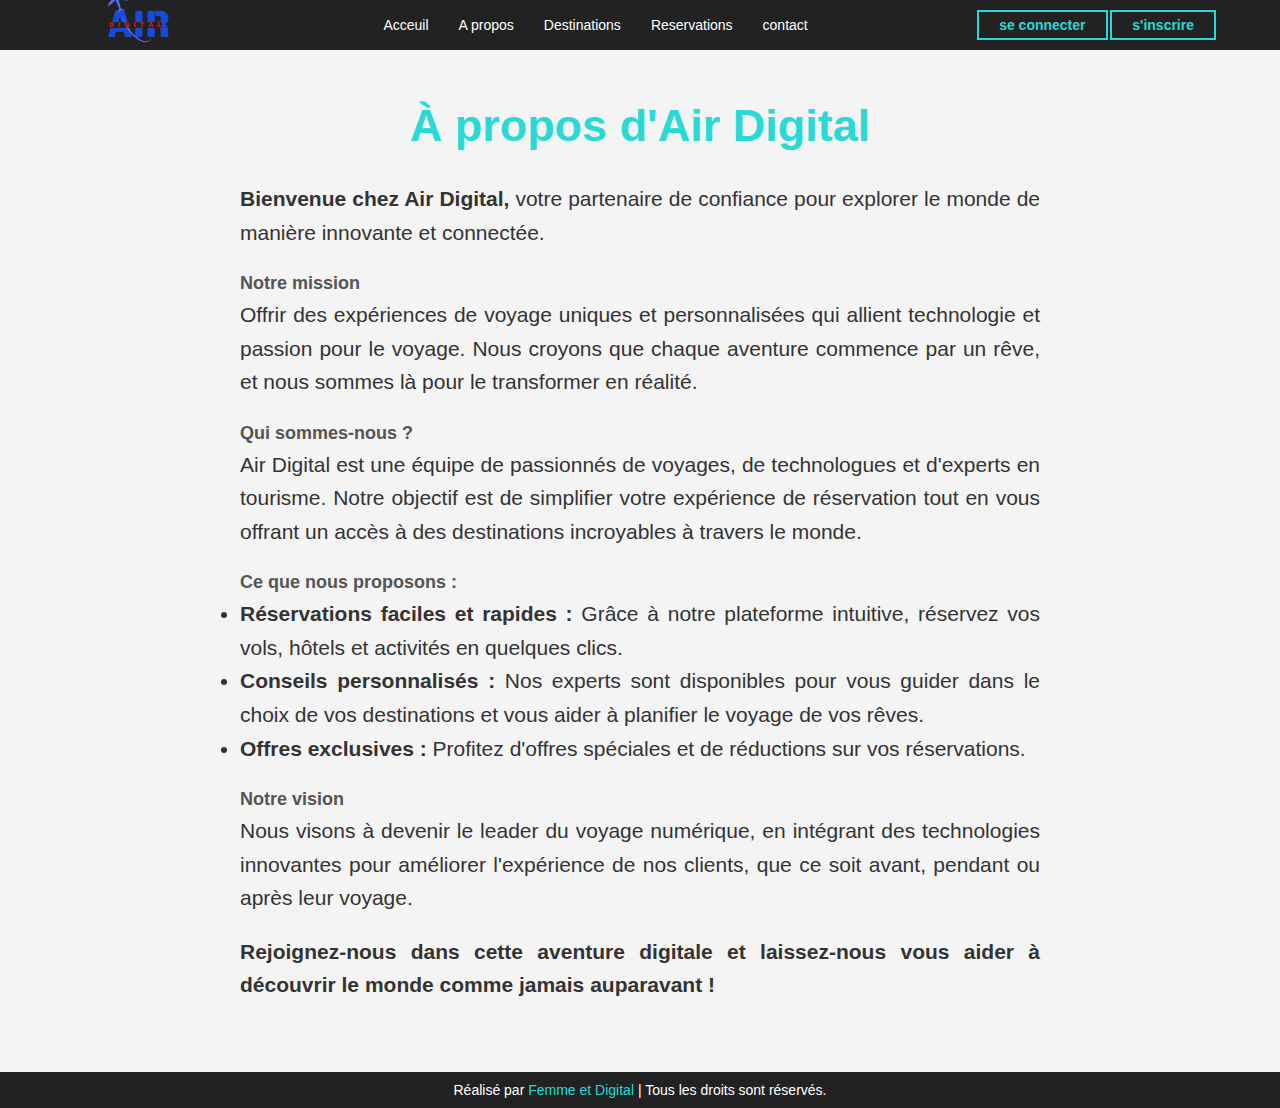
<file: A-propos.html>
<!DOCTYPE html>
<html lang="en">
<head>
    <meta charset="UTF-8">
    <meta name="viewport" content="width=device-width, initial-scale=1.0">
    <link rel="stylesheet" href="style.css">
    <title>A propos- Air Digital</title>
</head>
<body>
    <header>
        <div class="logo">
            <a href="index.html">
                <img src="images/logo1.png" alt="Air Digital Logo" width="150"> 
            </a>
        </div>
        <ul class="menu">
            <li><a href="index.html">Acceuil</a></li>
            <li><a href="A-propos.html">A propos</a></li>
            <li><a href="Destination.html">Destinations</a></li>
            <li><a href="Destination.html">Reservations</a></li>
            <li><a href="Contact.html">contact</a></li>
        </ul>
        <div>
            <a href="Connexion.html" class="btn-contacter">se connecter</a>
            <a href="Inscription.html" class="btn-reservation">s'inscrire</a>
        </div>
        <div class="responsive-menu"></div>
    </header>
    <section id="about">
    <h1 class="title">À propos d'Air Digital</h1>
    <div class="about-content">
        <p><strong>Bienvenue chez Air Digital,</strong> votre partenaire de confiance pour explorer le monde de manière innovante et connectée.</p>
        <h2>Notre mission</h2>
        <p>Offrir des expériences de voyage uniques et personnalisées qui allient technologie et passion pour le voyage. Nous croyons que chaque aventure commence par un rêve, et nous sommes là pour le transformer en réalité.</p>
        
        <h2>Qui sommes-nous ?</h2>
        <p>Air Digital est une équipe de passionnés de voyages, de technologues et d'experts en tourisme. Notre objectif est de simplifier votre expérience de réservation tout en vous offrant un accès à des destinations incroyables à travers le monde.</p>
        
        <h2>Ce que nous proposons :</h2>
        <ul>
            <li><strong>Réservations faciles et rapides :</strong> Grâce à notre plateforme intuitive, réservez vos vols, hôtels et activités en quelques clics.</li>
            <li><strong>Conseils personnalisés :</strong> Nos experts sont disponibles pour vous guider dans le choix de vos destinations et vous aider à planifier le voyage de vos rêves.</li>
            <li><strong>Offres exclusives :</strong> Profitez d'offres spéciales et de réductions sur vos réservations.</li>
        </ul>
        
        <h2>Notre vision</h2>
        <p>Nous visons à devenir le leader du voyage numérique, en intégrant des technologies innovantes pour améliorer l'expérience de nos clients, que ce soit avant, pendant ou après leur voyage.</p>
        
        <p><strong>Rejoignez-nous dans cette aventure digitale et laissez-nous vous aider à découvrir le monde comme jamais auparavant !</strong></p>
    </div></section>

    <footer>
        <p> Réalisé par <span>Femme et Digital</span> | Tous les droits sont réservés.</p>
    </footer>

    <script src="script.js"></script>
</body>
</html>
</file>
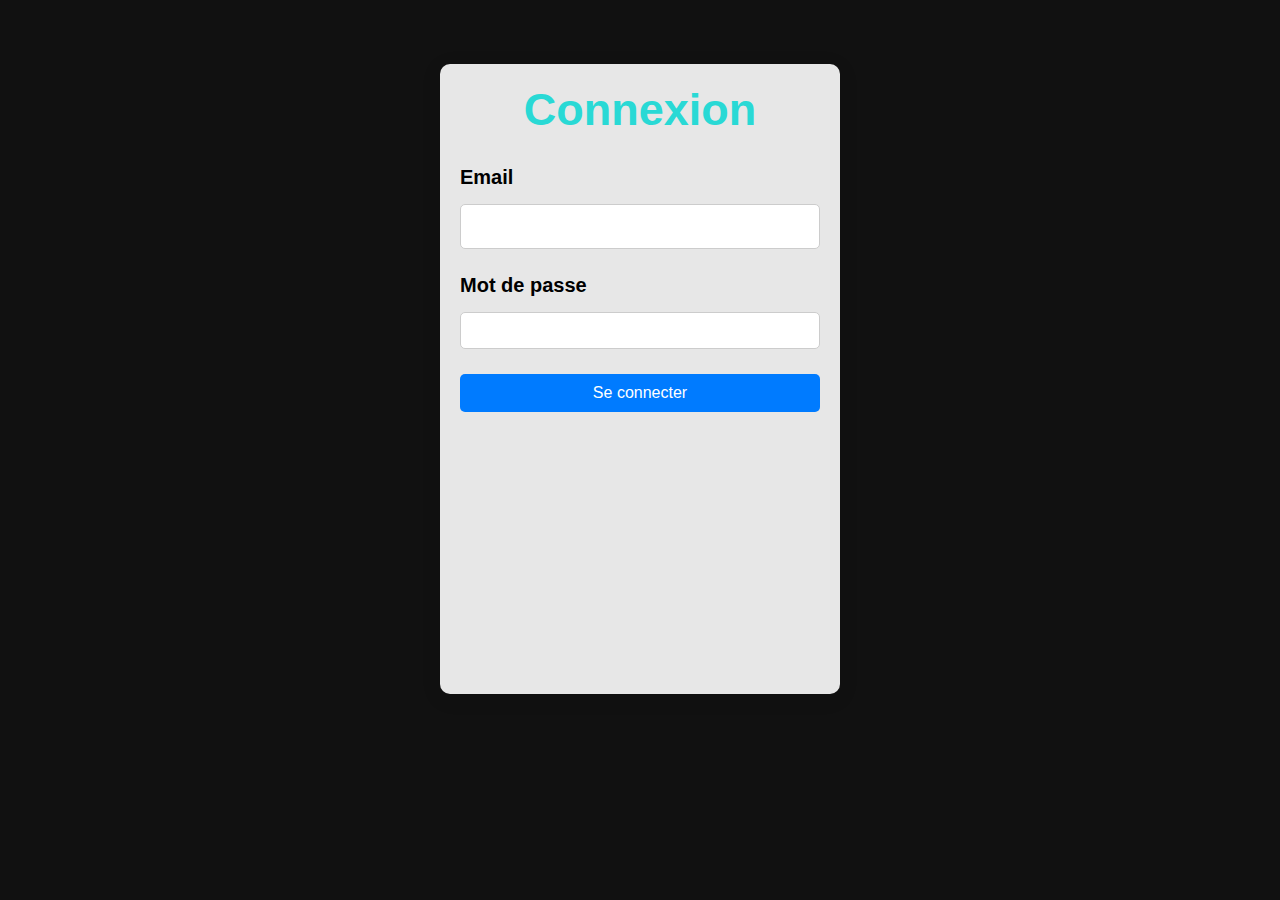
<file: Connexion.html>
<!DOCTYPE html>
<html lang="en">
<head>
    <meta charset="UTF-8">
    <meta name="viewport" content="width=device-width, initial-scale=1.0">
    <link rel="stylesheet" href="style.css">
    <title>Connexion - Air Digital</title>
    
</head>
<body>
    
    <section id="connexion">
        <h1 class="title">Connexion</h1>
        <form action="index.php" method="post">
            <label for="email">Email</label>
            <input type="email" name="email" required>

            <label for="password">Mot de passe</label>
            <input type="password" name="password" required>

            <button type="submit">Se connecter</button>
        </form>
    </section>


    <script src="script.js"></script>
</body>
</html>
</file>
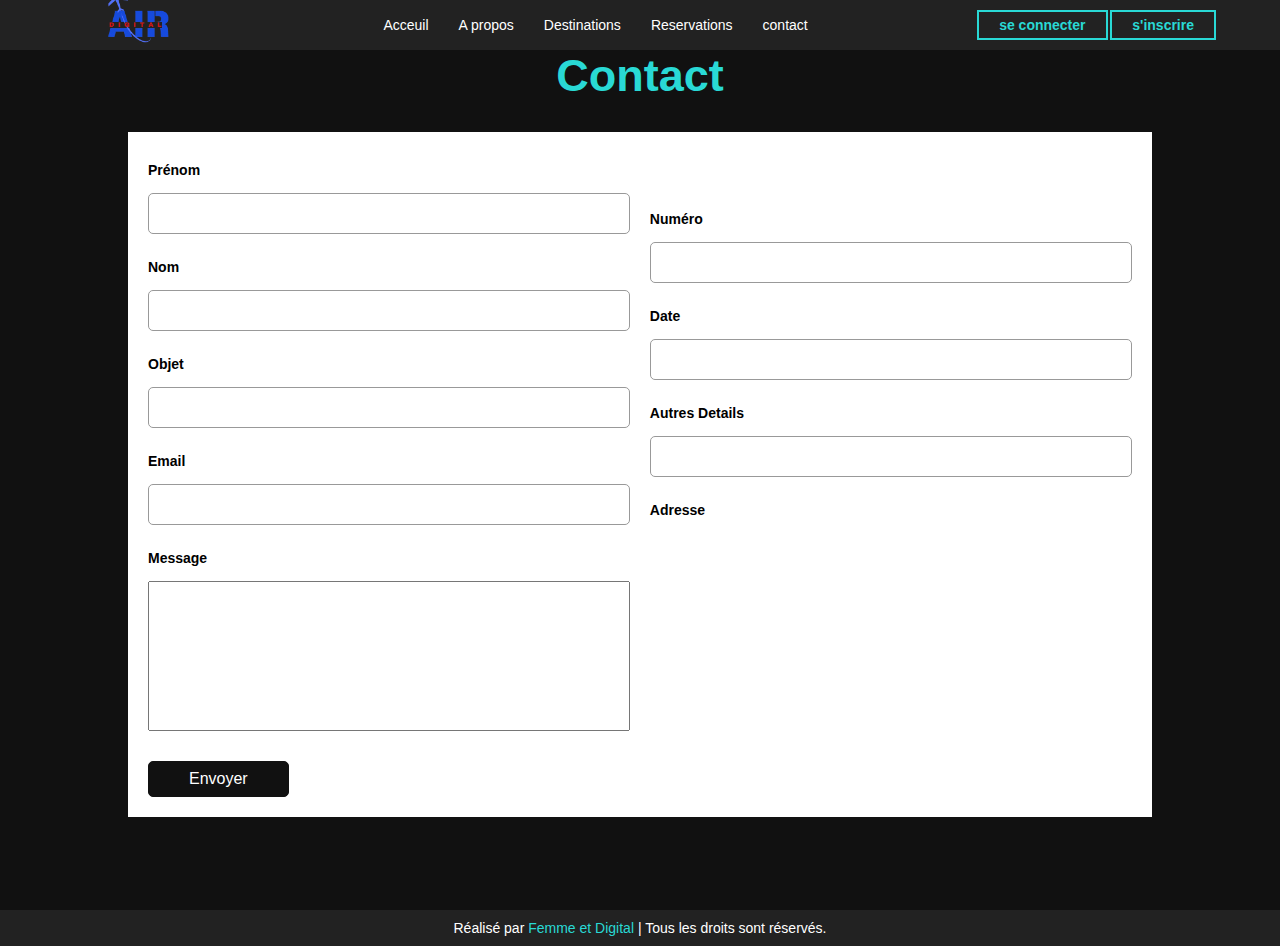
<file: Contact.html>
<!DOCTYPE html>
<html lang="en">
<head>
    <meta charset="UTF-8">
    <meta name="viewport" content="width=device-width, initial-scale=1.0">
    <link rel="stylesheet" href="style.css">
    <title>Contact - Air Digital</title>
</head>
<body>
    <header>
        <div class="logo">
            <a href="index.html">
                <img src="images/logo1.png" alt="Air Digital Logo" width="150"> 
            </a>
        </div>
        <ul class="menu">
            <li><a href="index.html">Acceuil</a></li>
            <li><a href="A-propos.html">A propos</a></li>
            <li><a href="Destination.html">Destinations</a></li>
            <li><a href="Destination.html">Reservations</a></li>
            <li><a href="Contact.html">contact</a></li>
        </ul>
        <div>
            <a href="Connexion.html" class="btn-contacter">se connecter</a>
            <a href="Inscription.html" class="btn-reservation">s'inscrire</a>
        </div>
        <div class="responsive-menu"></div>
    </header>
    <section id="contact">
        <h1 class="title">Contact</h1>
        <form action="">
            <div class="left-right">
                <div class="left">
                    <label>Prénom</label>
                    <input type="text">
                    <label>Nom</label>
                    <input type="text">
                    <label>Objet</label>
                    <input type="text">
                    <label>Email</label>
                    <input type="text">
                    <label>Message</label>
                    <textarea name="" id="" cols="30" rows="10"></textarea>
                </div>
                <div class="right">
                    <label>Numéro</label>
                    <input type="text">
                    <label>Date</label>
                    <input type="text">
                    <label>Autres Details</label>
                    <input type="text">
                    <label>Adresse</label>
                    <iframe src="https://www.google.com/maps/embed?pb=!1m18!1m12!1m3!1d3893.2630590319113!2d-8.02957312641728!3d12.63074002226274!2m3!1f0!2f0!3f0!3m2!1i1024!2i768!4f13.1!3m3!1m2!1s0xe51cd69eb2170a9%3A0xd10a942ea812b38a!2sOrange%20Digital%20Center!5e0!3m2!1sfr!2sml!4v1728570383727!5m2!1sfr!2sml" width="600" height="450" style="border:0;" allowfullscreen="" loading="lazy" referrerpolicy="no-referrer-when-downgrade"></iframe>
                </div>
            </div>
            <button>Envoyer</button>
        </form>
    </section>

    <footer>
        <p> Réalisé par <span>Femme et Digital</span> | Tous les droits sont réservés.</p>
    </footer>

    <script src="script.js"></script>
</body>
</html>
</file>
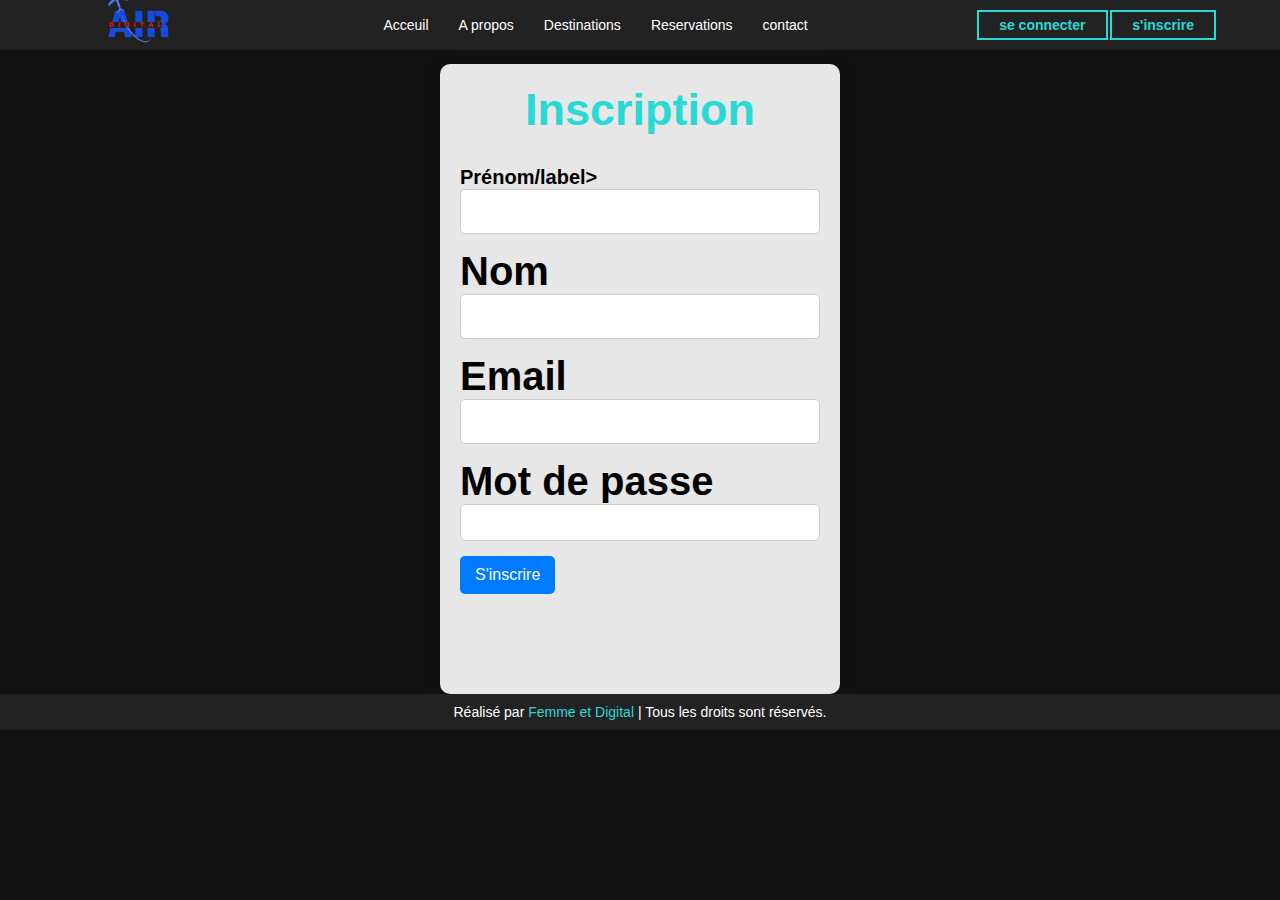
<file: Inscription.html>
<!DOCTYPE html>
<html lang="en">
<head>
    <meta charset="UTF-8">
    <meta name="viewport" content="width=device-width, initial-scale=1.0">
    <link rel="stylesheet" href="style.css">
    <title>Inscription - Air Digital</title>
</head>
<body>
    <header>
        <div class="logo">
            <a href="index.html">
                <img src="images/logo1.png" alt="Air Digital Logo" width="150"> 
            </a>
        </div>
        <ul class="menu">
            <li><a href="index.html">Acceuil</a></li>
            <li><a href="A-propos.html">A propos</a></li>
            <li><a href="Destination.html">Destinations</a></li>
            <li><a href="Destination.html">Reservations</a></li>
            <li><a href="Contact.html">contact</a></li>
        </ul>
        <div>
            <a href="Connexion.html" class="btn-contacter">se connecter</a>
            <a href="Inscription.html" class="btn-reservation">s'inscrire</a>
        </div>
        <div class="responsive-menu"></div>
    </header>

    <section id="inscription">
        <h1 class="title">Inscription</h1>
        <form action="inscription.php" method="post">
            <label for="name">Prénom/label>
            <input type="text" name="prenom" required>
            <label for="name">Nom </label>
            <input type="text" name="nom" required>

            <label for="email">Email</label>
            <input type="email" name="email" required>

            <label for="password">Mot de passe</label>
            <input type="password" name="password" required>

            <button type="submit">S'inscrire</button>
        </form>
    </section>

    <footer>
        <p> Réalisé par <span>Femme et Digital</span> | Tous les droits sont réservés.</p>
    </footer>

    <script src="script.js"></script>
</body>
</html>
</file>
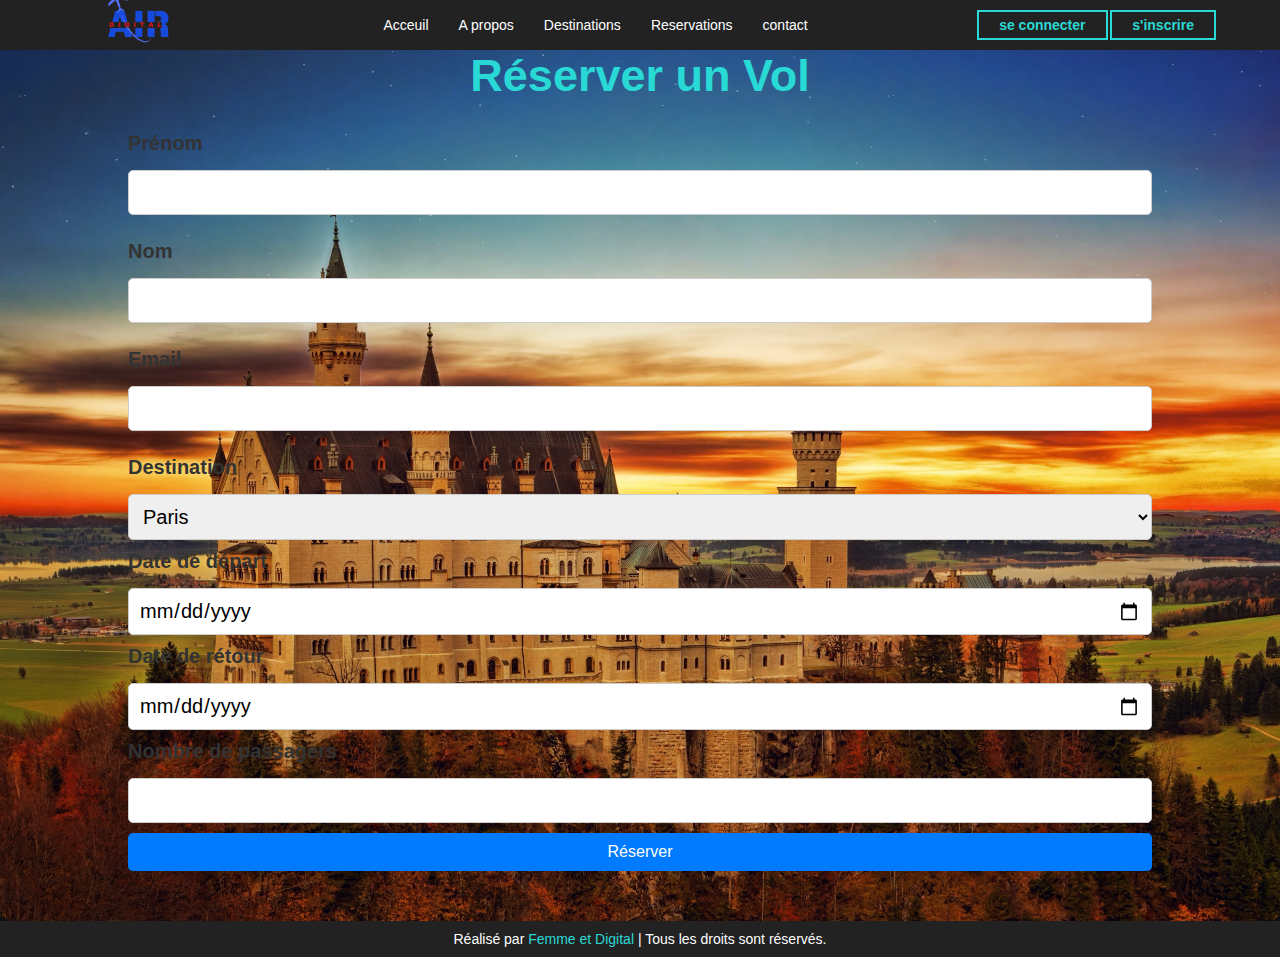
<file: reservation.html>
<!DOCTYPE html>
<html lang="en">
<head>
    <meta charset="UTF-8">
    <meta name="viewport" content="width=device-width, initial-scale=1.0">
    <link rel="stylesheet" href="style.css">
    <title>Réservation - Air Digital</title>
</head>
<body>
    <header>
        <div class="logo">
            <a href="index.html">
                <img src="images/logo1.png" alt="Air Digital Logo" width="150"> 
            </a>
        </div>
        <ul class="menu">
            <li><a href="index.html">Acceuil</a></li>
            <li><a href="A-propos.html">A propos</a></li>
            <li><a href="Destination.html">Destinations</a></li>
            <li><a href="Destination.html">Reservations</a></li>
            <li><a href="Contact.html">contact</a></li>
        </ul>
        <div>
            <a href="Connexion.html" class="btn-contacter">se connecter</a>
            <a href="Inscription.html" class="btn-reservation">s'inscrire</a>
        </div>
        <div class="responsive-menu"></div>
    </header>
    
    <section id="reservation">
        <h1 class="title">Réserver un Vol</h1>
        <form action="reservation.php" method="post">
            <label for="name">Prénom</label>
            <input type="text" name="prenom" required>
            <label for="name">Nom</label>
            <input type="text" name="nom" required>

            <label for="email">Email</label>
            <input type="email" name="email" required>

            <label for="destination">Destination</label>
            <select name="destination" required>
                <option value="paris">Paris</option>
                <option value="new-york">New York</option>
                <option value="montreal">Montréal</option>
                <option value="tokyo">Tokyo</option>
                <option value="seoul">Seoul</option>
            </select>

            <label for="date">Date de départ</label>
            <input type="date" name="datedeb" required>
            <label for="date">Date de rétour</label>
            <input type="date" name="datefn" required>

            <label for="passengers">Nombre de passagers</label>
            <input type="number" name="passengers" required min="1">

            <button type="submit">Réserver</button>
        </form>
    </section>

    <footer>
        <p> Réalisé par <span>Femme et Digital</span> | Tous les droits sont réservés.</p>
    </footer>

    <script src="script.js"></script>
</body>
</html>
</file>
<file: style.css>
*{
    margin: 0;
    padding: 0;
    box-sizing: border-box;
    font-family: 'Raleway', sans-serif;
}
a {
    text-decoration: 0;
}
html {
    font-size: 62.5%;
    scroll-behavior: smooth;
    scroll-padding-top: 9px;
}
::-webkit-scrollbar {
    width: 8px;
}
::-webkit-scrollbar-thumb {
    background-color: #ccc;
}
body {
    background-color: #111;
}
section {
    margin-top: 50px;
}

header {
    background-color: #222;
    position: fixed;
    top: 0;
    left: 0;
    right: 0;
    z-index: 1000;
    display: flex;
    align-items: center;
    justify-content: space-between;
    height: 50px;
    padding: 0 5%;

}
header  .logo a {
    font-size: 25px;
    color: #29d9d5;
 
}
header  .logo a span {
    color: #fff;
}
.menu {
    display: flex;
    align-items: center;
}
.menu li  {
    margin: 0 15px;
    list-style-type: none;
}
.menu li a {
    color: #fff;
    font-size: 14px;
}
.btn-reservation {
    color: #29d9d5;
    font-size: 14px;
    border: 2px solid #29d9d5;
    padding: 5px 20px;
    transition: 0.5s;
    font-weight: bolder;
}
.btn-reservation:hover {
    background-color: #29d9d5;
    color: #fff;
 
}

.btn-contacter {
    color: #29d9d5;
    font-size: 14px;
    border: 2px solid #29d9d5;
    padding: 5px 20px;
    transition: 0.5s;
    font-weight: bolder;
}
.btn-contacter:hover {
    background-color: #29d9d5;
    color: #fff;
 
}

/* Home acceuil CSS */

#home {
    background: linear-gradient(rgba(0,0,0,0.1),#333), url("images/img1.jpg");
    background-position: center;
    background-size: cover;
    height: 100vh;
    display: flex;
    align-items: center;
    justify-content: center;
    flex-direction: column;
    position: relative;
}
#home h2 {
    font-size: 45px;
    margin-bottom: 10px;
    -webkit-text-stroke: #fff 0.02px;
    color: transparent;
    text-transform: lowercase;
}
#home h4 {
    font-size: 50px;
    color: #fff;
    margin-bottom: 10px;
    text-transform: capitalize;
}
#home p {
    color: #fff;
    margin-bottom: 10px;
    font-size: 12px;
}
.home-btn {
    margin-bottom: 20px;
}

.find_trip {
    background-color: #222;
    padding: 20px;
    width: 70%;
    position: absolute;
    bottom: -50px;
}
.find_trip form {
    display: flex;
    justify-content: space-between;
    align-items: flex-end;
    width: 100%;
}
.find_trip form div , .find_trip form input[type="submit"]{
    display: flex;
    flex-direction: column;
    width: 20%;
}
.find_trip form label {
    color: #999;
    font-size: 15px;
    margin-bottom: 10px;
}
.find_trip form input {
    padding: 5px 20px;
    background-color: transparent;
    border: 1px solid #29d9d5;
    outline: 0;
    width: 100%;
    font-size: 13px;
    color: #fff;
}
.find_trip form input[type="submit"] {
    display: flex;
    align-items: center;
    text-transform: uppercase;
    color: #29d9d5;
    cursor: pointer;
    transition: 0.5s;
}
.find_trip form input[type="submit"]:hover {
    box-shadow: 0 0 10px #29d9d5;
}
.title::after {
    position: absolute;
    left: -15px;
    content: "";
    height: 100%;
    background-color: #fff;
    width: 5px;
}
.img-desc {
    display: flex;
    align-items: center;
    justify-content: space-between;
    width: 100%;
}

.img-desc .left {
    position: relative;
    margin-left: 10px;
    height: 250px;
    width: 40%;
}
.img-desc .right {
    width: 57%;
}

.img-desc .left video {
    width: 100%;
    height: 100%;
    position: relative;
    box-shadow: 0 0 10px #29d9d5;
}
.img-desc .left::after {
    position: absolute;
    bottom: -10px;
    right: 10px;
    content: "";
    height: 100%;
    background-color: #29d9d5;
    width: 100%;
    z-index: -1;
}
.img-desc .right h3 {
    color: #fff;
    font-size: 25px;
    margin-bottom: 20px;

}
.img-desc .right p {
    color: #999;
    font: 14px;
    margin-bottom: 36px;
}
.img-desc .right a {
    border: 1px solid #29d9d5;
    color: #29d9d5;
    font-size: 14px;
    padding: 8px 25px;
    font-weight: bold;
}
#reservation {
    padding: 50px 10%;
    background-color: #1e1e1e; /* Couleur de fond pour la section */
    color: #fff; /* Couleur du texte */
}

.title {
    text-align: center; /* Centrer le titre */
    margin-bottom: 30px; /* Espacement en bas du titre */
    font-size: 2.5rem; /* Taille du titre */
    color: #29d9d5; /* Couleur du titre */
}

.reservation-options {
    display: grid; /* Utiliser une grille pour la disposition des options */
    grid-template-columns: repeat(auto-fit, minmax(300px, 1fr)); /* Créer des colonnes adaptatives */
    gap: 32px; /* Espacement entre les options */
}

.box {
    background-color: #222; /* Couleur de fond pour chaque option */
    padding: 20px; /* Espacement intérieur */
    border-radius: 8px; /* Coins arrondis */
    box-shadow: 0 0 10px rgba(0, 0, 0, 0.5); /* Ombre */
    transition: 0.3s; /* Transition pour l'effet de survol */
}

.box:hover {
    transform: translateY(-5px); /* Légère élévation lors du survol */
    box-shadow: 0 0 20px rgba(0, 217, 213, 0.7); /* Ombre plus prononcée */
}

.box h3 {
    color: #29d9d5; /* Couleur du titre de l'option */
    margin-bottom: 10px; /* Espacement en bas du titre */
}

.box p {
    color: #999; /* Couleur du texte descriptif */
    margin-bottom: 15px; /* Espacement en bas du texte descriptif */
}

.box form {
    display: flex; /* Utiliser flexbox pour le formulaire */
    flex-direction: column; /* Orientation verticale */
}

.box form label {
    margin-top: 10px; /* Espacement supérieur */
    color: #999; /* Couleur des labels */
}

.box form input[type="text"],
.box form input[type="date"] {
    padding: 10px; /* Espacement intérieur */
    border: 1px solid #29d9d5; /* Bordure de couleur */
    border-radius: 4px; /* Coins arrondis */
    outline: none; /* Supprimer le contour par défaut */
    background-color: transparent; /* Fond transparent */
    color: #fff; /* Couleur du texte */
    margin-bottom: 10px; /* Espacement en bas des champs */
}

.box form input[type="submit"] {
    padding: 10px; /* Espacement intérieur */
    background-color: #29d9d5; /* Couleur de fond pour le bouton */
    border: none; /* Pas de bordure */
    color: #fff; /* Couleur du texte */
    cursor: pointer; /* Changer le curseur */
    font-weight: bold; /* Texte en gras */
    transition: background-color 0.3s; /* Transition pour la couleur de fond */
}

.box form input[type="submit"]:hover {
    background-color: #22b5b2; /* Couleur de fond au survol */
}
/*A propos CSS*/
#about {
    padding: 50px 10%;
    background-color: #f4f4f4; 
    color: #333; 
}

.title {
    margin-bottom: 30px; /* Espacement en bas du titre */
    font-size: 4.5rem; /* Taille du titre */
    color: #29d9d5; /* Couleur du titre */
}

.about-content {
    max-width: 800px; /* Limiter la largeur pour le texte */
    margin: 0 auto; /* Centrer le contenu */
    line-height: 1.6; /* Espacement entre les lignes */
    font-size: 2.1rem; /* Taille de la police */
    text-align: justify; /* Justifier le texte */
}

.about-content p {
    margin-bottom: 20px; /* Espacement entre les paragraphes */
}
/*Reservation CSS*/
#reservation {
    background-image: url('images/moscou.jpg'); /* Remplacez par le chemin de votre image */
    background-size: cover; /* Remplit l'écran */
    background-position: center; /* Centre l'image */
    background-repeat: no-repeat; /* Évite la répétition */
    margin: 0; /* Suppression de la marge par défaut */
    color: #ffffff; /* Couleur du texte par défaut */
    padding: 50px 10%;
    background-color: #f8f9fa; /* Couleur de fond douce pour la section */
    color: #333; /* Couleur du texte */
    border-radius: 10px; /* Coins arrondis pour la section */
    box-shadow: 0 4px 10px rgba(0, 0, 0, 0.1); /* Ombre légère pour le relief */
}

h1.title {
    font-size: 4.5rem; /* Taille du titre */
    color: #29d9d5; /* Couleur du titre */
    margin-bottom: 30px; /* Espacement en bas du titre */
    text-align: center; /* Centrer le titre */
}

form {
    display: flex;
    align-content: center;
    justify-content: center;
    flex-direction: column; /* Disposition en colonne pour les éléments du formulaire */
    gap: 10px; /* Espacement entre les éléments */
}

label {
    font-weight: bold; /* Mettre les étiquettes en gras */
    margin-bottom: 5px; /* Espacement en bas des étiquettes */
    font-size: 2em;
}

input[type="text"],
input[type="email"],
input[type="date"],
input[type="number"],
select {
    padding: 10px; /* Espacement intérieur */
    border: 1px solid #ccc; /* Bordure grise claire */
    border-radius: 5px; /* Coins arrondis pour les champs de formulaire */
    font-size: 2rem; /* Taille de police standard */
    transition: border-color 0.3s; /* Transition pour changement de couleur */
}

input[type="text"]:focus,
input[type="email"]:focus,
input[type="date"]:focus,
input[type="number"]:focus,
select:focus {
    border-color: #29d9d5; /* Changer la couleur de la bordure au focus */
    outline: none; /* Supprimer le contour par défaut */
}

button {
    background-color: #29d9d5; /* Couleur de fond du bouton */
    color: #fff; /* Couleur du texte du bouton */
    padding: 10px; /* Espacement intérieur */
    border: none; /* Supprimer la bordure */
    border-radius: 5px; /* Coins arrondis pour le bouton */
    font-size: 1.2rem; /* Taille de police du bouton */
    cursor: pointer; /* Changer le curseur au survol */
    transition: background-color 0.3s; /* Transition pour changement de couleur */
}

button:hover {
    background-color: #24b0b0; /* Couleur plus foncée au survol */
}
/*Connexion et inscription CSS*/
#connexion,
#inscription {
    background-color: rgba(255, 255, 255, 0.9); /* Fond blanc avec transparence */
    border-radius: 10px; /* Coins arrondis */
    padding: 20px; /* Espacement intérieur */
    max-width: 400px; /* Largeur maximale */
    margin: auto; /* Centrage horizontal */
    margin-top: 5%;
    height: 70vh;
    box-shadow: 0 4px 20px rgba(0, 0, 0, 0.1); /* Ombre douce */
}

.title {
    text-align: center; /* Centrer le titre */
    margin-bottom: 20px; /* Espacement sous le titre */
    font-family: 'Arial', sans-serif; /* Police d'écriture */
    font-size: 24px; /* Taille de la police */
    color: #333; /* Couleur du titre */
}

/* Styles des champs de formulaire, identiques au formulaire de réservation */
input[type="text"],
input[type="email"],
input[type="password"] {
    width: 100%; /* Prendre toute la largeur */
    padding: 10px; /* Espacement intérieur */
    margin-bottom: 15px; /* Espacement sous chaque champ */
    border: 1px solid #ccc; /* Bordure */
    border-radius: 5px; /* Coins arrondis */
    transition: border-color 0.3s; /* Animation pour la bordure */
}

input[type="text"]:focus,
input[type="email"]:focus,
input[type="password"]:focus {
    border-color: #007bff; /* Bordure bleue sur focus */
    outline: none; /* Supprimer le contour par défaut */
}

/* Styles du bouton, identiques au formulaire de réservation */
button {
    background-color: #007bff; /* Couleur de fond bleue */
    color: white; /* Couleur du texte */
    padding: 10px 15px; /* Espacement intérieur */
    border: none; /* Pas de bordure */
    border-radius: 5px; /* Coins arrondis */
    cursor: pointer; /* Curseur pointer */
    font-size: 16px; /* Taille de la police */
    transition: background-color 0.3s; /* Animation de couleur */
}

button:hover {
    background-color: #0056b3; /* Couleur plus foncée au survol */
}
/*Destination CSS*/
#destinations {
    padding: 50px 10%;
    background-color: #fff; /* Couleur de fond blanche pour la section */
    color: #333; /* Couleur du texte */
    text-align: center; /* Centrer le texte */
    
}

h1 {
    font-size: 2.5rem; /* Taille du titre principal */
    color: #29d9d5; /* Couleur du titre */
    margin-bottom: 30px; /* Espacement en bas du titre */
}

.carousel-inner img {
    max-height: 600px; /* Hauteur maximale pour les images du carrousel */
    object-fit: cover; /* Couvrir sans déformer l'image */
}

.carousel-caption {
    background-color: rgba(0, 0, 0, 0.5); /* Fond semi-transparent pour les légendes */
    color: #fff; /* Couleur du texte des légendes */
    padding: 10px 20px; /* Espacement intérieur des légendes */
    border-radius: 5px; /* Coins arrondis pour les légendes */
}

.carousel-control-prev-icon,
.carousel-control-next-icon {
    background-color: #29d9d5; /* Couleur des icônes de contrôle */
    border-radius: 50%; /* Arrondir les icônes */
}

.carousel-control-prev,
.carousel-control-next {
    width: 5%; /* Largeur des contrôles */
}

/* Texte en dessous du carrousel */
h2 {
    font-size: 1.8rem; /* Taille du sous-titre */
    margin-top: 20px; /* Espacement en haut du sous-titre */
    color: #555; /* Couleur du texte */
}
#popular-destination {
    padding: 0 10% ;
    margin-bottom: 50px;
}
#popular-destination .content {
    display: grid;
    grid-template-columns: repeat(auto-fit, minmax(300px,1fr));
    gap: 32px;
}

#popular-destination .content .box {
    overflow: hidden;
    position: relative;
    height: 250px;
    transition: 0.5s;
}
#popular-destination .content .box img {
    height: 100%;
    width: 100%;
    object-fit: cover;
}
.box .content {
    position: absolute;
    top: 0;
    left: 0;
    height: 100%;
    width: 100%;
    background-color: #fff;
    text-align: center;
    align-items: center;
    transform: translateX(100%);
    transition: 0.5s;
}
.box .content  h4 {
    font-size: 25px;
    margin-bottom: 10px;
}
.box .content p {
    padding: 2px;
    font-size: 12px;
}
.box .content p:nth-child(3){
    margin-bottom: 25px;
}
.box .content a {
    margin-top: 60px;
    padding: 10px 60px;
    border: 2px solid #29d9d5;
    color: #29d9d5;
    font-weight: bold;
}
.box:hover {
    box-shadow: 0 0 10px #29d9d5;
}
.box:hover .content {
    transform: translateX(0);
}

/* Contact CSS */
#contact {
    padding: 0 10%;
    margin-bottom: 50px;
    height: 90vh;
}
#contact form {
    background-color: #fff;
    margin:auto;
    display: flex;
    flex-direction: column;
    padding: 20px;
}
.left-right {
    display: flex;
    justify-content: space-between;
    align-items: center;
    margin-bottom: 20px;
}
.left-right .left , .left-right .right  {
    display: flex;
    flex-direction: column;
    width: 49%;
}
#contact form label {
    font-size: 14px;
    padding: 10px 0;
    font-weight: 600
}
#contact form input {
    padding: 8px;
    outline: 0;
    border: 1px solid #999;
}


textarea {
    height: 150px;
    resize: none;
    outline: 0;
    width: 100%;
    padding: 10px;
}
#contact form input:focus , textarea:focus {
    border: 1px solid #29d9d5;
}
iframe {
    height: 150px;
    width: 100%;
}
#contact button {
    width: fit-content;
    padding: 8px 40px;
    background-color: #111;
    border: 1px solid #111;
    color: #fff;
    cursor: pointer;
    transition: 0.5s;
}
#contact button:hover {
    letter-spacing: 1px;
}

footer {
    width: 100%;
    background-color: #222;
    padding: 10px 0;
    font-size: 14px;
    text-align: center;
}
footer p {
    color: #fff;
}
footer p span {
    color: #29d9d5;
}
.responsive-menu {
    display: none;
}
/*Responsive*/
@media (max-width:750px) {
    header .menu {
        display: none;
    }
    .btn-reservation {
        display: none;
    }
    /*Home responsive*/
    #home h2 {
        font-size: 18px;
        -webkit-text-stroke: 0;
        color: #fff;
    }
    #home h4 {
        font-size: 28px;
    }
    #home p {
        text-align: center;
        font-size: 10px;
    }
    #destinations h1{
        font-size: 2rem;
    }
    #destinations h2{
        font-size: 1.5rem;
    }
    #reservation {
        padding: 30px 5%; 
    }
    #reservation h1.title {
        font-size: 2rem; /* Réduire la taille du titre sur les petits écrans */
    }
    .find_trip {
        width: 100%;
        height: 200px;
    }
    .find_trip form {
        flex-wrap: wrap;
    }
    .find_trip form div {
        margin-top: 10px;
        flex-direction: column;
        width: 47%;
    }
    .find_trip form input[type="submit"]{
        width: 47%;
    }
    .home-btn {
        display:block;
    }
    /*Responsive A propos*/
    .img-desc {
        flex-direction: column;
        width: 100%;
    }
    .img-desc .left , .img-desc .right {
        width: 100%;
    }
    .img-desc .left video {
        width: 100%;
    }
    .img-desc .left::after {
        background-color: transparent;
    }
    .img-desc .left {
        margin-bottom: 20px;
    }

    /*Responsive menu*/
    .responsive-menu {
        width: 50px;
        height: 50px;
        display: flex;
        align-items: center;
        justify-content: center;
        position: relative;
        cursor: pointer;
    }
    .responsive-menu::after {
        position: absolute;
        content: "";
        height: 3px;
        background-color: #29d9d5;
        width: 28px;
        box-shadow: 0 10px 0 #29d9d5;
        transform: translateY(-10px);
        transition: 0.5s;
    }
    .responsive-menu.active::after {
        box-shadow: 0 0 0 #29d9d5; 
        transform: rotate(45deg);
    }
    .responsive-menu::before {
        position: absolute;
        content: "";
        height: 3px;
        background-color: #29d9d5;
        width: 28px;
        transform: translateY(10px);
        transition: 0.5s;
    }
    .responsive-menu.active::before {
        transform: rotate(-45deg);
    }
    header .menu.responsive {
        display: flex;
        position: absolute;
        top: 50px;
        right: 0;
        flex-direction: column;
        background-color: #222;
        align-items: unset;
        animation: animate-menu 1s forwards;
    }
    header .menu.responsive li {
        margin: 20px;
        width: 100px;
        padding-left: 20px;
    }

    @keyframes animate-menu {
        0% {
            transform: translateY(0);
        }
        100% {
            transform: translateY(100%);
        }
    }
}
</file>
